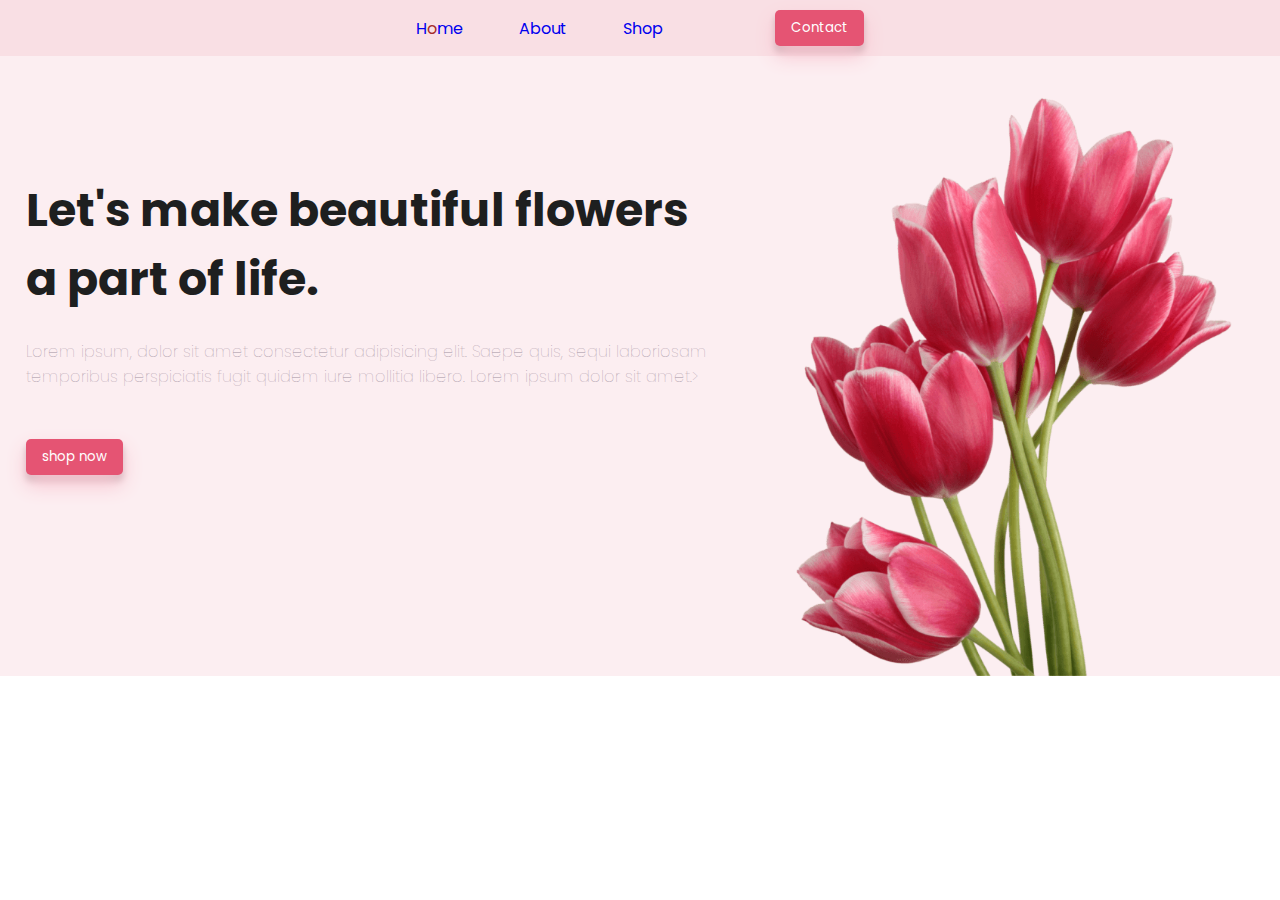
<file: index.html>
<!DOCTYPE html>
<html lang="en">
<head>
    <meta charset="UTF-8">
    <meta name="viewport" content="width=device-width, initial-scale=1.0">
    <title>Homepage</title>
    <link rel="stylesheet" href="CSS/style/style1.css">
    <link rel="stylesheet" href="https://fonts.googleapis.com/css2?family=Poppins:wght@500&display=swap" rel="stylesheet">
</head>
<body>
    <header>
        <!-- Nav Start -->
        <nav>
            <div>
            <ul>
                <a href="aome.html">
                    <li>H<span style="color: brown;">o</span>me</li>
                </a>
                <a href="about.html">
                    <li>About</li>
                </a>
                <a href="Shop.html">
                    <li>Shop</li>
                </a>
            </div>
                <button class="btnprimary">Contact</button>
            </ul>
        </nav>
       
         <!-- Nav End -->

    </header>
   
    <main>
        <!-- Hero banner start -->
        <section class="banner">
            <div class="div1">
                <h1>Let's make  beautiful flowers a part of life.</h1><br>
                <p>Lorem ipsum, dolor sit amet consectetur adipisicing elit. Saepe quis, sequi laboriosam temporibus perspiciatis fugit quidem iure mollitia libero. Lorem ipsum dolor sit amet.></p><br><br>
                <button class="btnprimary2 btnprimary">shop now</button>
            </div>
            <!-- image start -->
            <div class="div2">
                <img src="image/banner-img.png" alt="" width="480px" height="580px">
            </div>
            <!-- image end -->
        </section>
        <!-- Hero banner end -->
    </main>
    
</body>
</html>
</file>
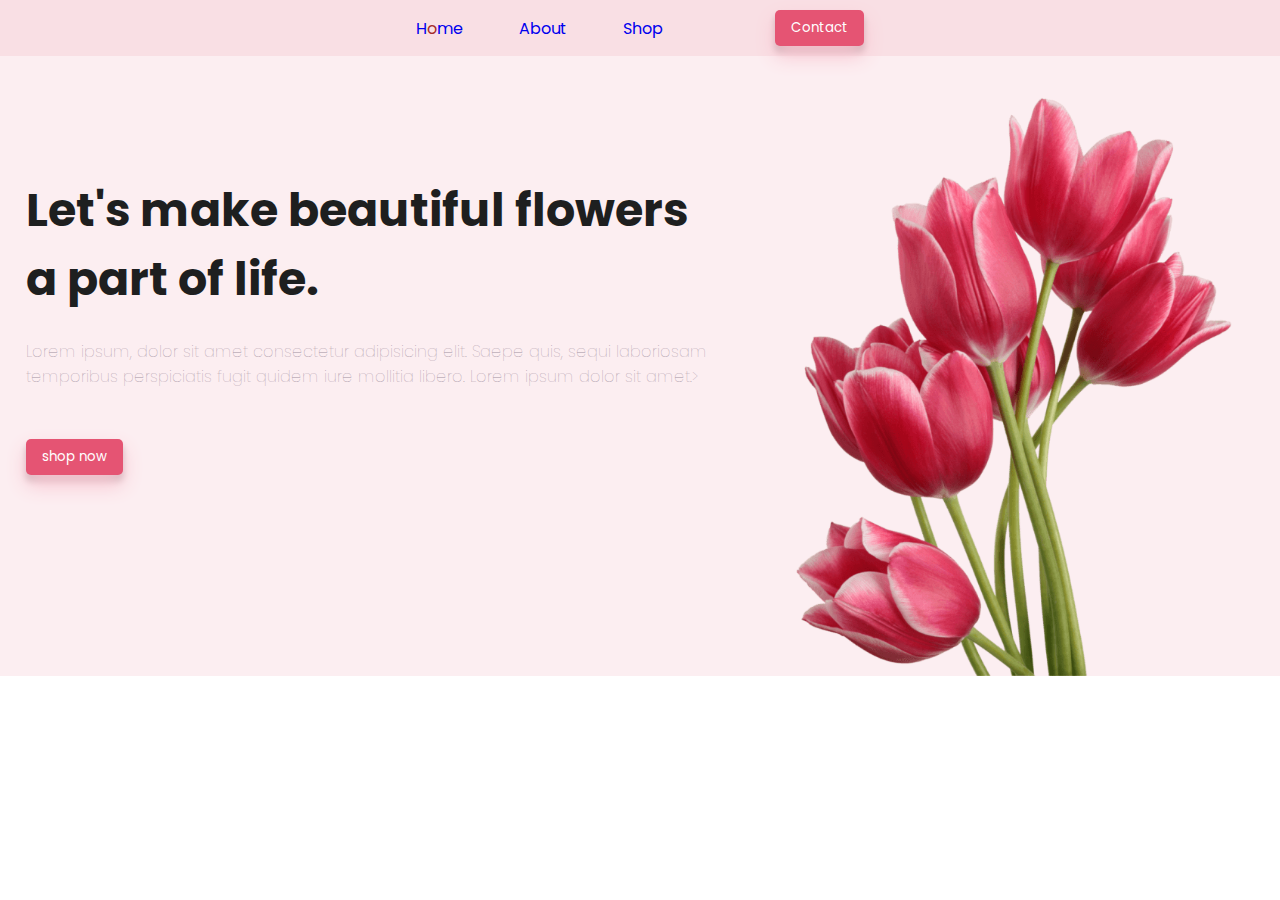
<file: home.html>
<!DOCTYPE html>
<html lang="en">
<head>
    <meta charset="UTF-8">
    <meta name="viewport" content="width=device-width, initial-scale=1.0">
    <title>Homepage</title>
    <link rel="stylesheet" href="CSS/style/style1.css">
    <link rel="stylesheet" href="https://fonts.googleapis.com/css2?family=Poppins:wght@500&display=swap" rel="stylesheet">
</head>
<body>
    <header>
        <!-- Nav Start -->
        <nav>
            <div>
            <ul>
                <a href="aome.html">
                    <li>H<span style="color: brown;">o</span>me</li>
                </a>
                <a href="about.html">
                    <li>About</li>
                </a>
                <a href="Shop.html">
                    <li>Shop</li>
                </a>
            </div>
                <button class="btnprimary">Contact</button>
            </ul>
        </nav>
       
         <!-- Nav End -->

    </header>
   
    <main>
        <!-- Hero banner start -->
        <section class="banner">
            <div class="div1">
                <h1>Let's make  beautiful flowers a part of life.</h1><br>
                <p>Lorem ipsum, dolor sit amet consectetur adipisicing elit. Saepe quis, sequi laboriosam temporibus perspiciatis fugit quidem iure mollitia libero. Lorem ipsum dolor sit amet.></p><br><br>
                <button class="btnprimary2 btnprimary">shop now</button>
            </div>
            <!-- image start -->
            <div class="div2">
                <img src="image/banner-img.png" alt="" width="480px" height="580px">
            </div>
            <!-- image end -->
        </section>
        <!-- Hero banner end -->
    </main>
    
</body>
</html>
</file>
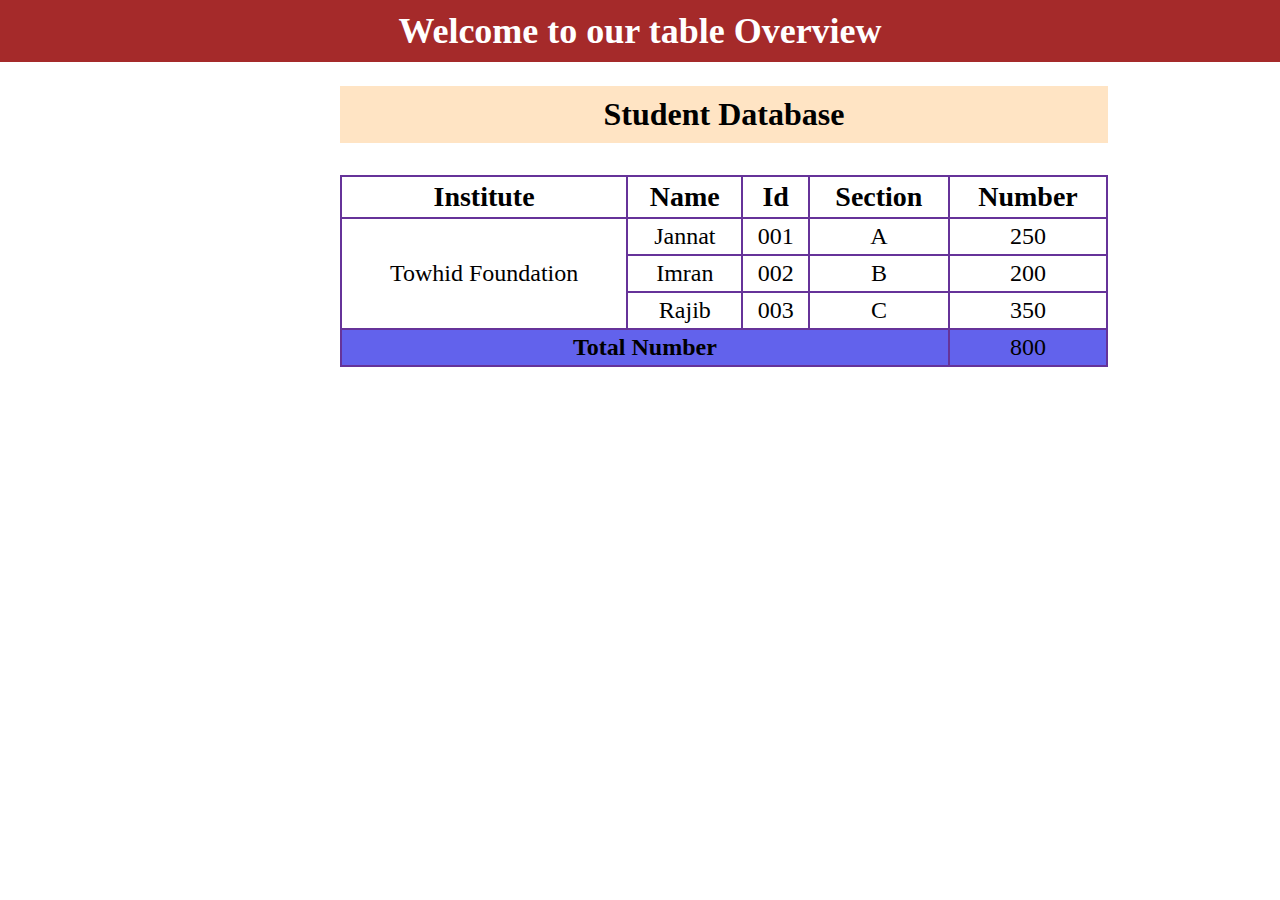
<file: table.html>
<!DOCTYPE html>
<html lang="en">
<head>
    <meta charset="UTF-8">
    <meta name="viewport" content="width=device-width, initial-scale=1.0">
    <title>Table</title>
    <link rel="stylesheet" href="CSS/style/style.css">
</head>
<body>
    <header>
        <h2 class="heading">Welcome to our table Overview</h2>
    </header>

    <main>
        <table>
            <caption>Student Database</caption>
            <!-- table head -->
            <thead>
                <tr>
                    <th>Institute</th>
                    <th> Name</th>
                    <th>Id</th>
                    <th>Section</th>
                    <th>Number</th>
                    
                    
                </tr>

            </thead>
            <!-- table body -->
            <tbody>
               <tr>
                <td rowspan="3">Towhid Foundation</td>
                <td>Jannat</td>
                <td>001</td>
                <td>A</td>
                <td>250</td>
                
               </tr>

               <tr>
                <td>Imran</td>
                <td>002</td>
                <td>B</td>
                <td>200</td>
        
                </tr>
             <tr>
                <td>Rajib</td>
                <td>003</td>
                <td>C</td>
                <td>350</td>

             </tr>
            </tbody>
            <!-- Table Footer -->
            <tfoot>
                <tr>
                    <td colspan="4"><b>Total Number</b></td>
                    <td>800</td>

                </tr>

            </tfoot>
        </table>
        
    </main>

    
</body>
</html>
</file>
<file: CSS/style/style1.css>
*{
   margin: 0px;
    padding: 0px;
    font-family: poppins;
}
nav{
    background-color: #F9DFE4;
    padding: 10px;
    gap: 56px;
    color: #1E1F1F;
    display: flex;
    justify-content: center;
    align-items: center;
}
nav>div>ul{
    display: flex;
    gap: 56px;
    margin-right: 56px;
    
}

ul>a>li{
  list-style: none; 
 }
ul>a{
   text-decoration: none; 
}
.btnprimary{
    background-color:#E55473 ;
    padding: 8px 16px;
    border: 0;
    border-radius: 5px;
    color: white;
    box-shadow: #f8c3cf 0px 10px 20px, rgba(0, 0, 0, 0.23) 0px 6px 6px;
}
    
.btnprimary:hover{
    background-color: #a10829;
}
h1{
    color: #1E1F1F;
    font-size: 46px;
    font-weight: bold;
    
}
p{
    font-size: 16px;
    font-weight: lighter;
    color: #A4909F;
    margin-top: 16px 0px 0px 32px;
}
.div1{
    margin: 120px 26px ;
    width: 1140px;
}
.div2{
    padding: 40px 26px 0px 0px;
}
.banner{
    background-color: #FCEEF1;
    height: 620px;
    display: flex;
    justify-content: center;
    gap: 36px;
   
}
</file>
<file: CSS/style/style.css>
*{
    
   margin: 0px;
   padding: 0px;
}
header{
    background-color: #a52a2a;
    padding: 10px 50px;
    text-align: center;
    color: white;
}
h2{
    font-size: 36px;

}

    
    

table{
    width: 60%;
    border-collapse: collapse;
    margin: 24px 0px 0px 340px;
   
}
td{
    text-align: center;
    padding: 10px 5px;
}
caption{
    font-size: 32px;
    font-weight: bold;
    background-color: bisque;
    padding: 10px 20px;
    margin-bottom: 32px;
}
th,td{
    border: 2px solid rebeccapurple;
    padding: 4px;
}
th{
    font-size: 28px;
}
td{
    font-size: 24px;
}
tfoot{
    background-color: rgb(98, 98, 236);
}
</file>
